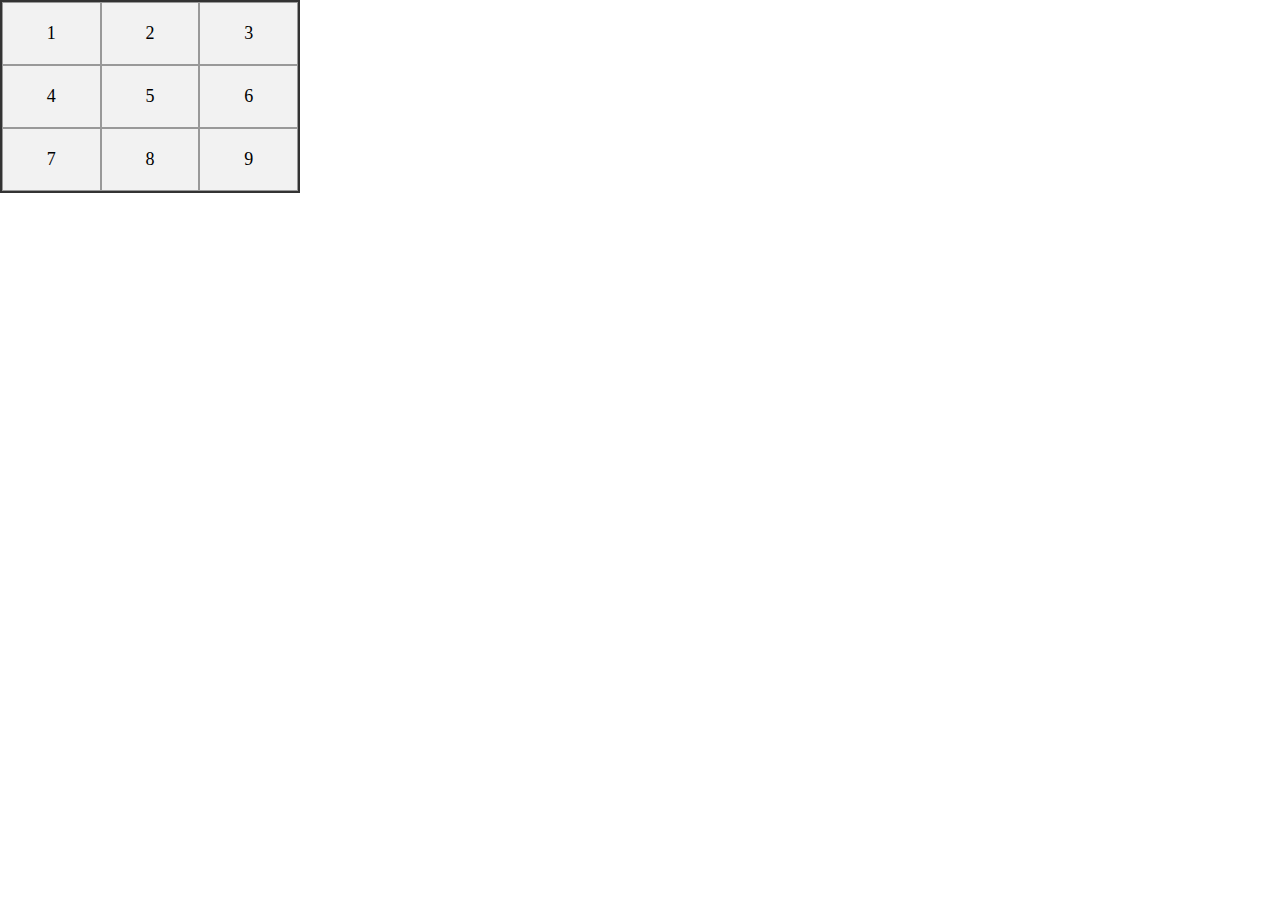
<file: index 2.html>
<!DOCTYPE html>
<html lang="en">
<head>
    <meta charset="UTF-8">
    <meta name="viewport" content="width=device-width, initial-scale=1.0">
    <title>3x3 Table with Flexbox</title>
    <style>
        * {
            margin: 0;
            padding: 0;
            box-sizing: border-box;
        }

        .table {
            display: flex;
            flex-direction: column;
            width: 300px; /* Adjust width as needed */
            border: 2px solid #333;
        }

        .row {
            display: flex;
        }

        .row li {
            list-style: none;
            flex: 1; /* Equal width for all cells */
            border: 1px solid #999;
            padding: 20px;
            text-align: center;
            font-size: 18px;
            background: #f2f2f2;
        }
    </style>
</head>
<body>

    <div class="table">
        <div class="row">
            <li>1</li>
            <li>2</li>
            <li>3</li>
        </div>
        <div class="row">
            <li>4</li>
            <li>5</li>
            <li>6</li>
        </div>
        <div class="row">
            <li>7</li>
            <li>8</li>
            <li>9</li>
        </div>
    </div>

</body>
</html>
</file>
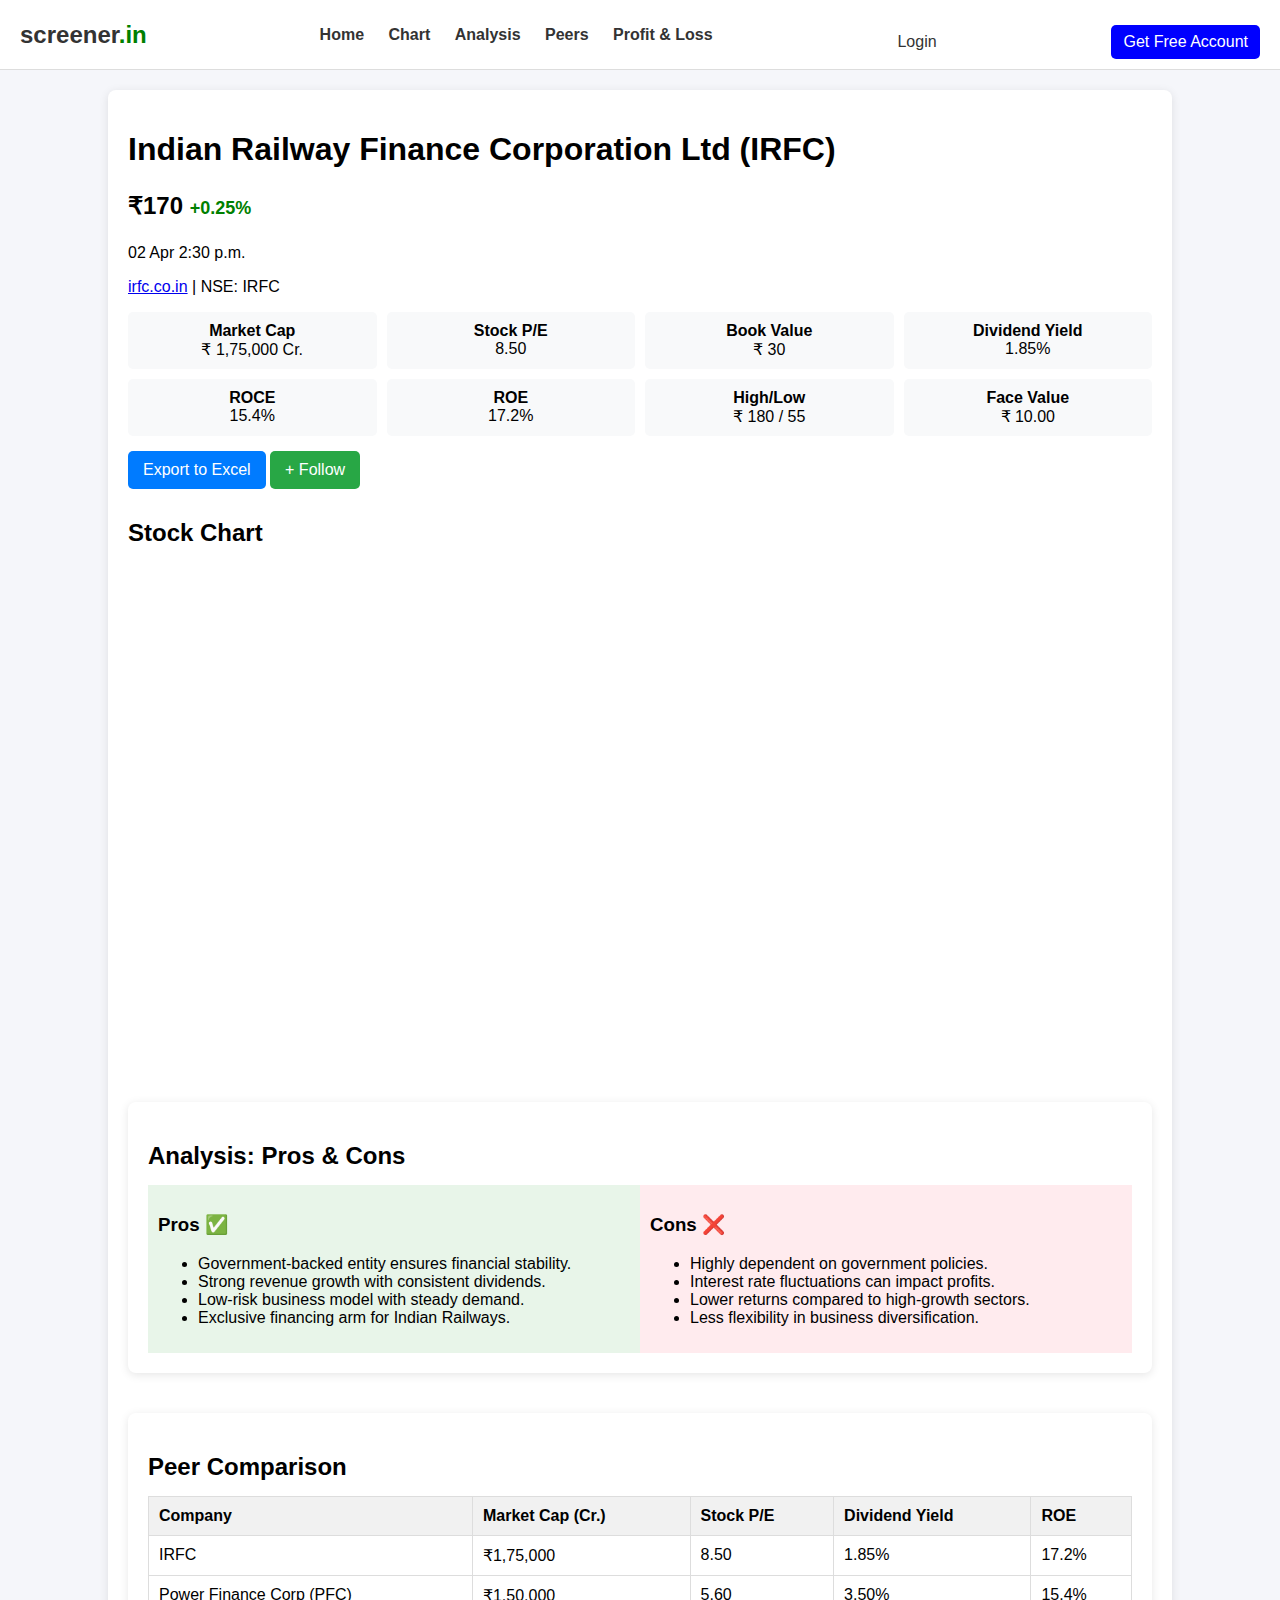
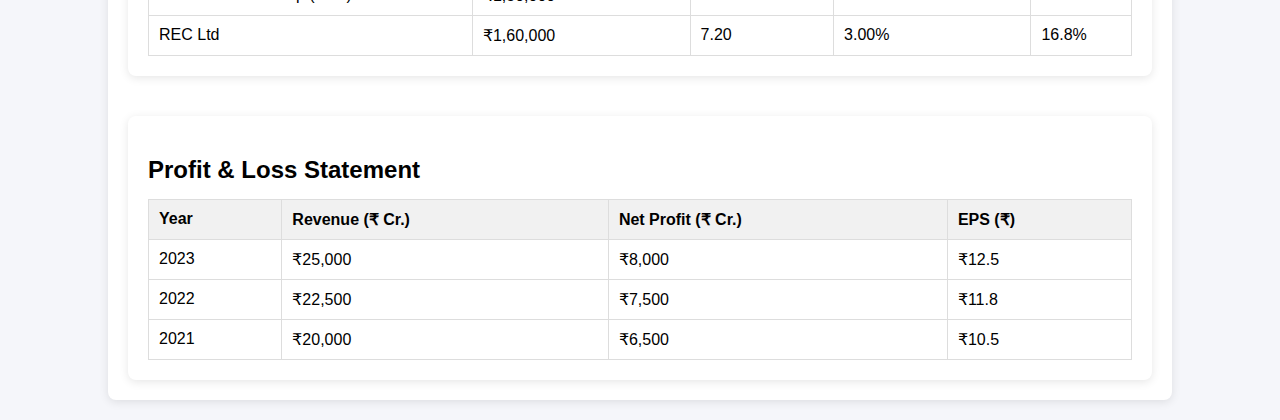
<file: IRFC.html>
<!DOCTYPE html>
<html lang="en">
<head>
    <meta charset="UTF-8">
    <meta name="viewport" content="width=device-width, initial-scale=1.0">
    <title>Stock Details - IRFC</title>
    <link rel="stylesheet" href="ex.css">
</head>
<body>
    <header>
        <div class="logo">screener<span>.in</span></div>
        <nav>
            <a href="#">Home</a>
            <a href="#chart">Chart</a>
            <a href="#analysis">Analysis</a>
            <a href="#peers">Peers</a>
            <a href="#profit-loss">Profit & Loss</a>
        </nav>
        <button class="login-btn">Login</button>
        <button class="signup-btn">Get Free Account</button>
    </header>

    <main>
        <section class="stock-container">
            <h1>Indian Railway Finance Corporation Ltd (IRFC)</h1>
            <p class="stock-price">₹<span id="stock-price">170</span> <span class="price-change">+0.25%</span></p>
            <p class="time">02 Apr 2:30 p.m.</p>
            <p><a href="https://irfc.co.in" target="_blank">irfc.co.in</a> | NSE: IRFC</p>

            <div class="stock-info">
                <div class="info-box"><span>Market Cap</span>₹ 1,75,000 Cr.</div>
                <div class="info-box"><span>Stock P/E</span>8.50</div>
                <div class="info-box"><span>Book Value</span>₹ 30</div>
                <div class="info-box"><span>Dividend Yield</span>1.85%</div>
                <div class="info-box"><span>ROCE</span>15.4%</div>
                <div class="info-box"><span>ROE</span>17.2%</div>
                <div class="info-box"><span>High/Low</span>₹ 180 / 55</div>
                <div class="info-box"><span>Face Value</span>₹ 10.00</div>
            </div>

            <button class="export-btn">Export to Excel</button>
            <button class="follow-btn">+ Follow</button>
        </section>

        <!-- Stock Chart -->
        <section class="chart-container" id="chart">
            <h2>Stock Chart</h2>
            <div class="tradingview-widget-container">
                <div id="tradingview-chart"></div>
            </div>
        </section>

        <!-- Analysis Section -->
        <section class="analysis" id="analysis">
            <h2>Analysis: Pros & Cons</h2>
            <div class="pros-cons">
                <div class="pros">
                    <h3>Pros ✅</h3>
                    <ul>
                        <li>Government-backed entity ensures financial stability.</li>
                        <li>Strong revenue growth with consistent dividends.</li>
                        <li>Low-risk business model with steady demand.</li>
                        <li>Exclusive financing arm for Indian Railways.</li>
                    </ul>
                </div>
                <div class="cons">
                    <h3>Cons ❌</h3>
                    <ul>
                        <li>Highly dependent on government policies.</li>
                        <li>Interest rate fluctuations can impact profits.</li>
                        <li>Lower returns compared to high-growth sectors.</li>
                        <li>Less flexibility in business diversification.</li>
                    </ul>
                </div>
            </div>
        </section>

        <!-- Peers Section -->
        <section class="peers" id="peers">
            <h2>Peer Comparison</h2>
            <table>
                <thead>
                    <tr>
                        <th>Company</th>
                        <th>Market Cap (Cr.)</th>
                        <th>Stock P/E</th>
                        <th>Dividend Yield</th>
                        <th>ROE</th>
                    </tr>
                </thead>
                <tbody>
                    <tr>
                        <td>IRFC</td>
                        <td>₹1,75,000</td>
                        <td>8.50</td>
                        <td>1.85%</td>
                        <td>17.2%</td>
                    </tr>
                    <tr>
                        <td>Power Finance Corp (PFC)</td>
                        <td>₹1,50,000</td>
                        <td>5.60</td>
                        <td>3.50%</td>
                        <td>15.4%</td>
                    </tr>
                    <tr>
                        <td>REC Ltd</td>
                        <td>₹1,60,000</td>
                        <td>7.20</td>
                        <td>3.00%</td>
                        <td>16.8%</td>
                    </tr>
                </tbody>
            </table>
        </section>

        <!-- Profit & Loss Section -->
        <section class="profit-loss" id="profit-loss">
            <h2>Profit & Loss Statement</h2>
            <table>
                <thead>
                    <tr>
                        <th>Year</th>
                        <th>Revenue (₹ Cr.)</th>
                        <th>Net Profit (₹ Cr.)</th>
                        <th>EPS (₹)</th>
                    </tr>
                </thead>
                <tbody>
                    <tr>
                        <td>2023</td>
                        <td>₹25,000</td>
                        <td>₹8,000</td>
                        <td>₹12.5</td>
                    </tr>
                    <tr>
                        <td>2022</td>
                        <td>₹22,500</td>
                        <td>₹7,500</td>
                        <td>₹11.8</td>
                    </tr>
                    <tr>
                        <td>2021</td>
                        <td>₹20,000</td>
                        <td>₹6,500</td>
                        <td>₹10.5</td>
                    </tr>
                </tbody>
            </table>
        </section>
    </main>

    <script src="ex.js"></script>
</body>
</html>
</file>
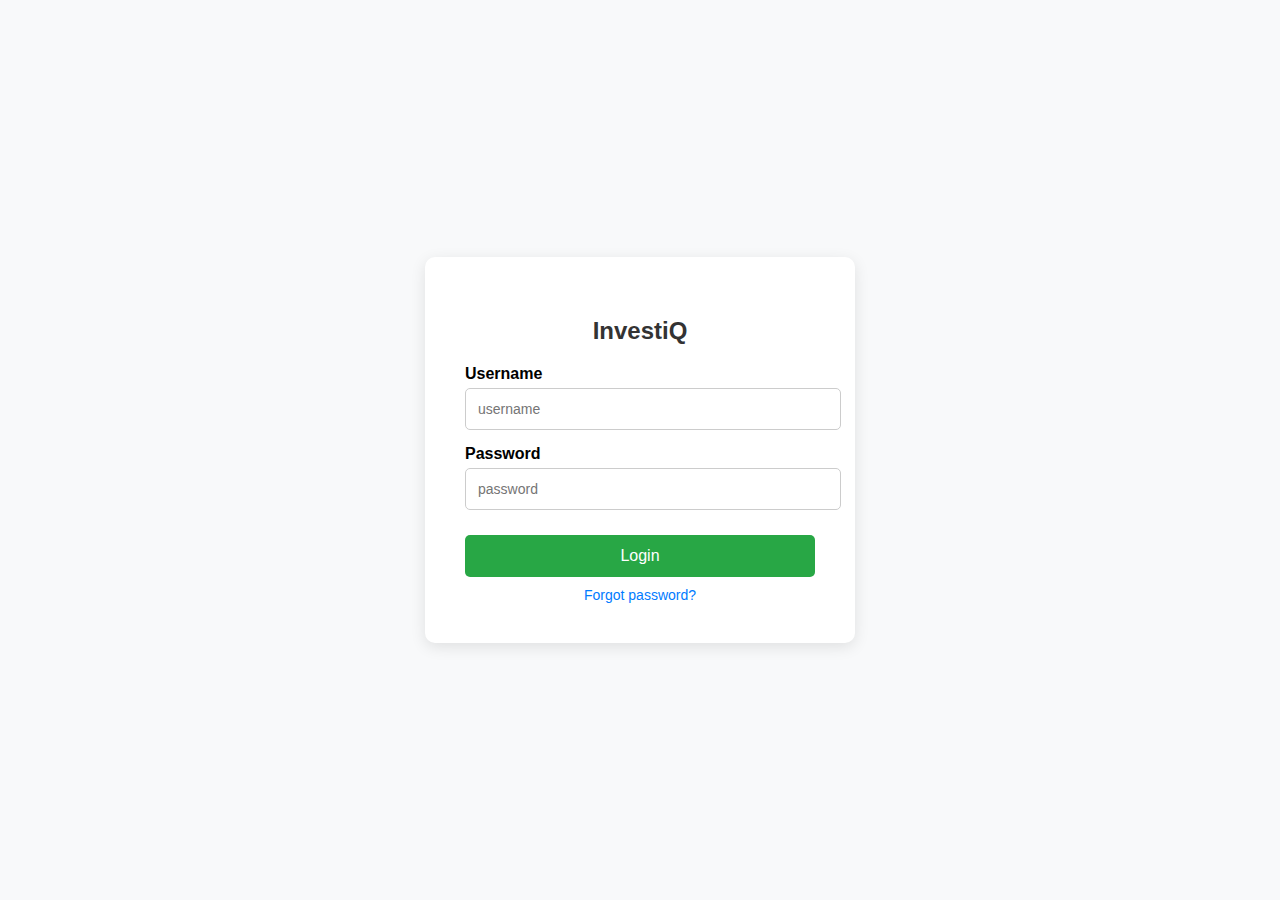
<file: login.html>
<!DOCTYPE html>
<html lang="en">
<head>
    <meta charset="UTF-8">
    <meta name="viewport" content="width=device-width, initial-scale=1.0">
    <link rel="stylesheet" href="login.css">
    <title>Login Page</title>
</head>
<body>
    <div class="login-container">
        <h2>InvestiQ</h2>
        <form>
            <div class="input-group">
                <label for="username">Username</label>
                <input type="text" id="username" placeholder="username" required>
            </div>
            <div class="input-group">
                <label for="password">Password</label>
                <input type="password" id="password" placeholder="password" required>
            </div>
            <button type="submit" class="login-btn">Login</button>
            <a href="#" class="forgot-password">Forgot password?</a>
        </form>
    </div>
</body>
</html>
</file>
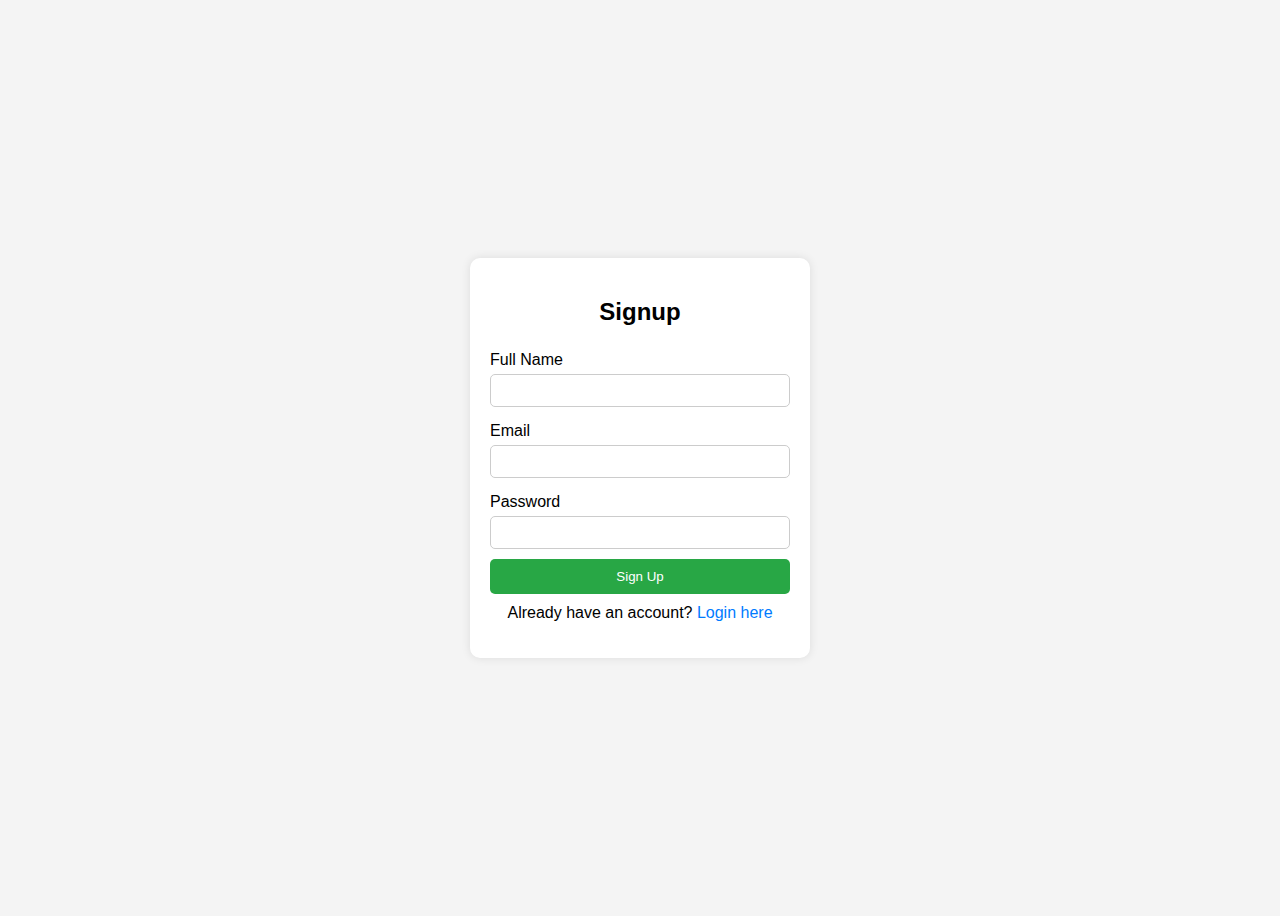
<file: s.html>
<!DOCTYPE html>
<html lang="en">
<head>
    <meta charset="UTF-8">
    <meta name="viewport" content="width=device-width, initial-scale=1.0">
    <title>Signup Page</title>
    <link rel="stylesheet" href="s.css">
</head>
<body>
    <div class="container">
        <h2>Signup</h2>
        <form action="#" method="POST">
            <label for="name">Full Name</label>
            <input type="text" id="name" name="name" required>

            <label for="email">Email</label>
            <input type="email" id="email" name="email" required>

            <label for="password">Password</label>
            <input type="password" id="password" name="password" required>

            <button type="submit">Sign Up</button>
        </form>
        <p>Already have an account? <a href="#">Login here</a></p>
    </div>
</body>
</html>
</file>
<file: ex.css>
body {
    font-family: Arial, sans-serif;
    background-color: #f5f6fa;
    margin: 0;
    padding: 0;
}

header {
    background-color: white;
    padding: 10px 20px;
    display: flex;
    align-items: center;
    justify-content: space-between;
    border-bottom: 1px solid #ddd;
}

.logo {
    font-size: 24px;
    font-weight: bold;
    color: #333;
}

.logo span {
    color: green;
}

nav a {
    margin: 0 10px;
    text-decoration: none;
    color: #333;
    font-weight: bold;
}

.login-btn, .signup-btn {
    padding: 8px 12px;
    border: none;
    cursor: pointer;
}

.login-btn {
    background: none;
    color: #333;
}

.signup-btn {
    background: blue;
    color: white;
    border-radius: 5px;
}

main {
    width: 80%;
    margin: 20px auto;
    background: white;
    padding: 20px;
    border-radius: 8px;
    box-shadow: 0 2px 10px rgba(0, 0, 0, 0.1);
}

.stock-container {
    text-align: left;
}

.stock-price {
    font-size: 24px;
    font-weight: bold;
}

.price-change {
    color: green;
    font-size: 18px;
}

.stock-info {
    display: grid;
    grid-template-columns: repeat(4, 1fr);
    gap: 10px;
    margin-top: 10px;
}

.info-box {
    background: #f8f9fa;
    padding: 10px;
    border-radius: 5px;
    text-align: center;
}

.info-box span {
    font-weight: bold;
    display: block;
}

button {
    margin-top: 15px;
    padding: 10px 15px;
    border: none;
    cursor: pointer;
    font-size: 16px;
}

.export-btn {
    background: #007bff;
    color: white;
    border-radius: 5px;
}

.follow-btn {
    background: #28a745;
    color: white;
    border-radius: 5px;
}

.chart-container {
    margin-top: 30px;
}

.tradingview-widget-container {
    width: 100%;
    height: 500px;
}

#tradingview-chart {
    width: 100%;
    height: 100%;
}

.about {
    margin-top: 30px;
}

.about h2, .about h3 {
    margin-bottom: 10px;
}

.about p {
    color: #555;
}
.analysis, .peers, .profit-loss {
    margin-top: 40px;
    background: white;
    padding: 20px;
    border-radius: 8px;
    box-shadow: 0 2px 10px rgba(0, 0, 0, 0.1);
}

h2 {
    margin-bottom: 15px;
}

.pros-cons {
    display: flex;
    justify-content: space-between;
}

.pros, .cons {
    width: 48%;
    padding: 10px;
}

.pros {
    background: #e8f5e9;
}

.cons {
    background: #ffebee;
}

.peers table, .profit-loss table {
    width: 100%;
    border-collapse: collapse;
    margin-top: 10px;
}

.peers th, .peers td, .profit-loss th, .profit-loss td {
    padding: 10px;
    border: 1px solid #ddd;
    text-align: left;
}

.peers th, .profit-loss th {
    background: #f1f1f1;
}
</file>
<file: login.css>
body {
    font-family: Arial, sans-serif;
    display: flex;
    justify-content: center;
    align-items: center;
    height: 100vh;
    background-color: #f8f9fa;
    margin: 0;
}
.login-container {
    background-color: #fff;
    padding: 40px;
    border-radius: 10px;
    box-shadow: 0px 4px 15px rgba(0, 0, 0, 0.1);
    width: 350px;
    text-align: center;
}
.login-container h2 {
    color: #333;
    margin-bottom: 20px;
}
.input-group {
    margin: 15px 0;
    text-align: left;
}
.input-group label {
    display: block;
    margin-bottom: 5px;
    font-weight: bold;
}
.input-group input {
    width: 100%;
    padding: 12px;
    border: 1px solid #ccc;
    border-radius: 5px;
    font-size: 14px;
}
.login-btn {
    background-color: #28a745;
    color: white;
    border: none;
    padding: 12px;
    width: 100%;
    border-radius: 5px;
    cursor: pointer;
    font-size: 16px;
    margin-top: 10px;
}
.login-btn:hover {
    background-color: #218838;
}
.forgot-password {
    display: block;
    margin-top: 10px;
    color: #007bff;
    text-decoration: none;
    font-size: 14px;
}
.forgot-password:hover {
    text-decoration: underline;
}
</file>
<file: s.css>
body {
    font-family: Arial, sans-serif;
    background-color: #f4f4f4;
    display: flex;
    justify-content: center;
    align-items: center;
    height: 100vh;
}

.container {
    background: white;
    padding: 20px;
    border-radius: 10px;
    box-shadow: 0px 0px 10px rgba(0, 0, 0, 0.1);
    width: 300px;
    text-align: center;
}

h2 {
    margin-bottom: 20px;
}

form {
    display: flex;
    flex-direction: column;
}

label {
    text-align: left;
    margin: 5px 0;
}

input {
    padding: 8px;
    margin-bottom: 10px;
    border: 1px solid #ccc;
    border-radius: 5px;
}

button {
    background-color: #28a745;
    color: white;
    padding: 10px;
    border: none;
    border-radius: 5px;
    cursor: pointer;
}

button:hover {
    background-color: #218838;
}

p {
    margin-top: 10px;
}

a {
    color: #007bff;
    text-decoration: none;
}

a:hover {
    text-decoration: underline;
}
</file>
